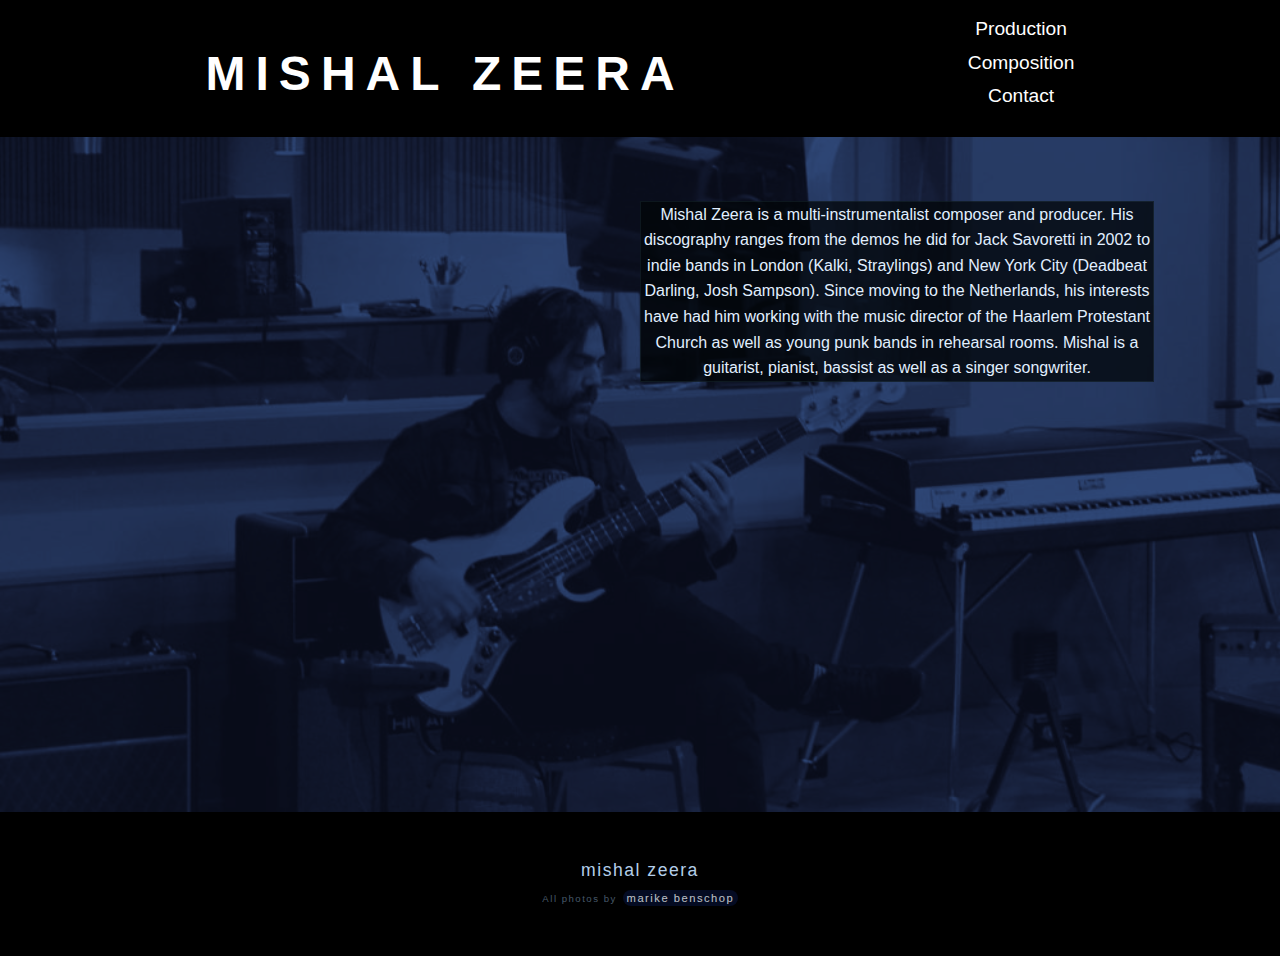
<file: index.html>
<!DOCTYPE html>
<html lang="en-US">
  <head>
    <meta charset="utf-8" />
    <meta name="viewport" content="width=device-width" />
    <title>Mishal Zeera | Music Producer</title>
    <link
      rel="stylesheet"
      href="https://use.fontawesome.com/releases/v5.15.3/css/all.css"
      integrity="sha384-SZXxX4whJ79/gErwcOYf+zWLeJdY/qpuqC4cAa9rOGUstPomtqpuNWT9wdPEn2fk"
      crossorigin="anonymous"
    />
    <link href="assets/css/style.css" rel="stylesheet" type="text/css" />
  </head>

  <body>
    <!-- Header and nav, common throughout the site -->
    <header>
      <div class="container nav-box">
        <h1><a href="index.html">Mishal Zeera</a></h1>
        <nav>
          <ul class="list-outer">
            <li class="list-item"><a href="prod.html">Production</a></li>
            <li class="list-item"><a href="compose.html">Composition</a></li>
            <li class="list-item"><a href="contact.html">Contact</a></li>
          </ul>
        </nav>
      </div>
    </header>

    <!-- 'Section' to denote main body content -->
    <section>
      <!-- Throughout the site, use of background images to provide main context for content -->
      <div class="img-background index-img">
        <!-- Throughout the site, container class keeps content aligned along a central axis, allowing for greater cohesion at all viewport settings -->
        <div class="container">
          <div class="body-content">
            <!-- 'text-large' and 'text-small' combined with the display:none property at different viewports keep the content from being distracting at smaller sizes - ideally the focus should be on the audio clips  -->
            <p class="text-large index-text">
              Mishal Zeera is a multi-instrumentalist composer and producer. His discography
              ranges from the demos he did for Jack Savoretti in 2002 to indie
              bands in London (Kalki, Straylings) and New York City (Deadbeat
              Darling, Josh Sampson). Since moving to the
              Netherlands, his interests have had him working with the music
              director of the Haarlem Protestant Church as well as young punk
              bands in rehearsal rooms. Mishal is a guitarist, pianist, bassist
              as well as a singer songwriter.
            </p>

            <p class="text-small">Welcome!</p>
          </div>
        </div>
      </div>
    </section>

    <footer>
      <div class="container">
        <div class="footer-box">
          <span class="ctext"
            ><i class="fas fa-copyright"></i> Mishal Zeera</span
          >
          <a href="contact.html" class="envelope-icon"
            ><i class="far fa-envelope"></i
          ></a>
          <!-- Link to the photographers website -->
          <p class="marike-credit">
            All photos by
            <a
              href="https://marikebenschop.com/"
              target="_blank"
              class="marike-link"
              >Marike Benschop</a
            >
          </p>
        </div>
      </div>
    </footer>
  </body>
</html>
</file>
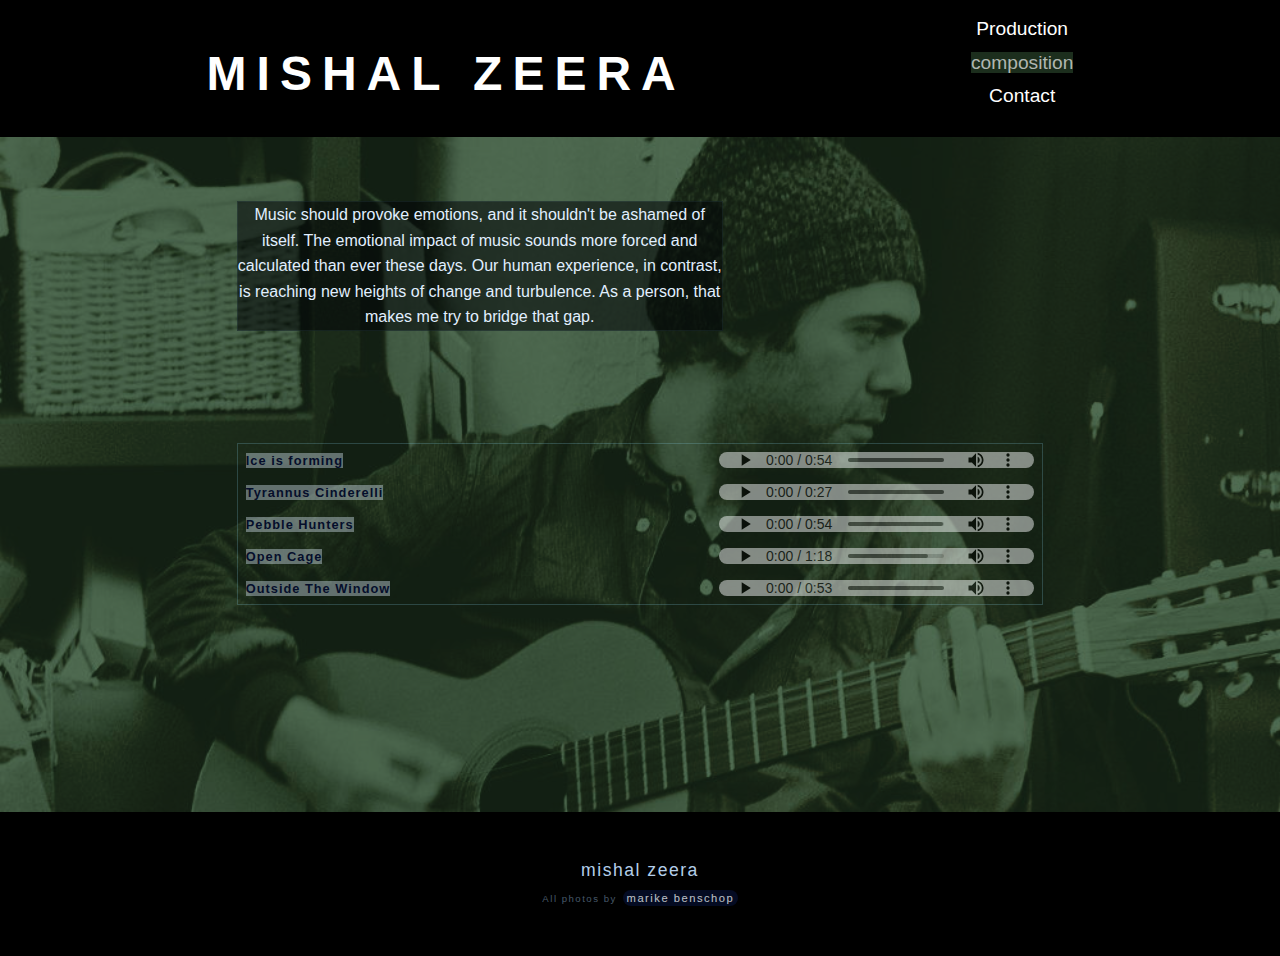
<file: compose.html>
<!DOCTYPE html>
<html lang="en-US">
  <head>
    <meta charset="utf-8" />
    <meta name="viewport" content="width=device-width" />
    <title>Mishal Zeera | Music Producer</title>
    <link
      rel="stylesheet"
      href="https://use.fontawesome.com/releases/v5.15.3/css/all.css"
      integrity="sha384-SZXxX4whJ79/gErwcOYf+zWLeJdY/qpuqC4cAa9rOGUstPomtqpuNWT9wdPEn2fk"
      crossorigin="anonymous"
    />
    <link href="assets/css/style.css" rel="stylesheet" type="text/css" />
  </head>

  <body>
    <header>
      <div class="container nav-box">
        <h1><a href="index.html">Mishal Zeera</a></h1>
        <nav>
          <ul class="list-outer">
            <li class="list-item"><a href="prod.html">Production</a></li>
            <li class="list-item">
              <a href="compose.html" class="comp-active">Composition</a>
            </li>
            <li class="list-item"><a href="contact.html">Contact</a></li>
          </ul>
        </nav>
      </div>
    </header>

    <section>
      <div class="img-background comp-img">
        <div class="container">
          <div class="body-content">
            <p class="text-large comp-text">
              Music should provoke emotions, and it shouldn't be ashamed of
              itself. The emotional impact of music sounds more forced and
              calculated than ever these days. Our human experience, in contrast,
              is reaching new heights of change and turbulence. As a person,
              that makes me try to bridge that gap.
            </p>

            <!-- Audio section>>>>>>>>>>>>>>>>>>>>>>>>>>>>> -->

            <div class="audio-section" aria-label="Audio Player" role="region">
              <div class="audio-units">
                <label for="ice" class="audio-labels">Ice is forming</label>
                <audio controls id="ice">
                  <source src="assets/audio/if-sf.mp3" type="audio/mpeg" />
                  Your browser does not support the audio element.
                </audio>
              </div>

              <div class="audio-units">
                <label for="tc" class="audio-labels">Tyrannus Cinderelli</label>
                <audio controls id="tc">
                  <source src="assets/audio/tc-sf.mp3" type="audio/mpeg" />
                  Your browser does not support the audio element.
                </audio>
              </div>

              <div class="audio-units">
                <label for="ph" class="audio-labels">Pebble Hunters</label>
                <audio controls id="ph">
                  <source src="assets/audio/ph-peb.mp3" type="audio/mpeg" />
                  Your browser does not support the audio element.
                </audio>
              </div>

              <div class="audio-units">
                <label for="oc" class="audio-labels">Open Cage</label>
                <audio controls id="oc">
                  <source src="assets/audio/oc-sf.mp3" type="audio/mpeg" />
                  Your browser does not support the audio element.
                </audio>
              </div>

              <div class="audio-units">
                <label for="ow" class="audio-labels">Outside The Window</label>
                <audio controls id="ow">
                  <source src="assets/audio/ow-sf.mp3" type="audio/mpeg" />
                  Your browser does not support the audio element.
                </audio>
              </div>
            </div>
          </div>
        </div>
      </div>
    </section>

    <footer>
      <div class="container">
        <div class="footer-box">
          <span class="ctext"
            ><i class="fas fa-copyright"></i> Mishal Zeera</span
          >
          <a href="contact.html" class="envelope-icon"
            ><i class="far fa-envelope"></i
          ></a>
          <p class="marike-credit">
            All photos by
            <a
              href="https://marikebenschop.com/"
              target="_blank"
              class="marike-link"
              >Marike Benschop</a
            >
          </p>
        </div>
      </div>
    </footer>
  </body>
</html>
</file>
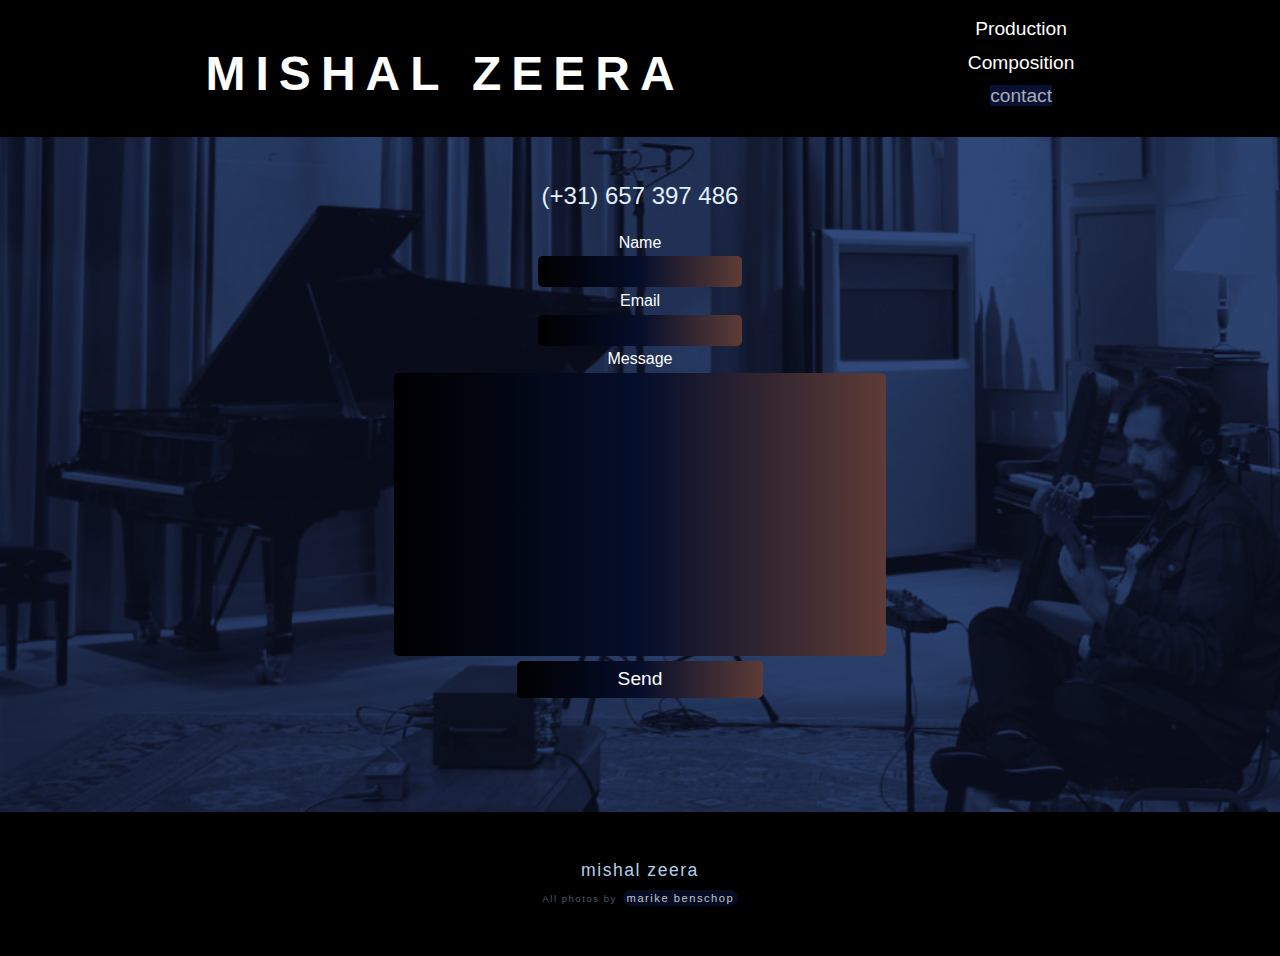
<file: contact.html>
<!DOCTYPE html>
<html lang="en-US">
  <head>
    <meta charset="utf-8" />
    <meta name="viewport" content="width=device-width" />
    <title>Mishal Zeera | Music Producer</title>
    <link
      rel="stylesheet"
      href="https://use.fontawesome.com/releases/v5.15.3/css/all.css"
      integrity="sha384-SZXxX4whJ79/gErwcOYf+zWLeJdY/qpuqC4cAa9rOGUstPomtqpuNWT9wdPEn2fk"
      crossorigin="anonymous"
    />
    <link href="assets/css/style.css" rel="stylesheet" type="text/css" />
  </head>

  <body>
    <header>
      <div class="container nav-box">
        <h1><a href="index.html">Mishal Zeera</a></h1>
        <nav>
          <ul class="list-outer">
            <li class="list-item"><a href="prod.html">Production</a></li>
            <li class="list-item"><a href="compose.html">Composition</a></li>
            <li class="list-item">
              <a href="contact.html" class="cont-active">Contact</a>
            </li>
          </ul>
        </nav>
      </div>
    </header>

    <section>
      <div class="img-background contact-img">
        <div class="container">
          <!-- 'contact-box' is the form container, so as to include the h2 in any positioning needed -->
          <div class="contact-box">
            <h2 class="number">(+31) 657 397 486</h2>

            <form method="POST" action="mailto:mishal.zeera@gmail.com" class="form-container">
              <label for="name">Name</label>
              <input id="name" aria-label="Name" type="text" name="name" />
              <label for="email">Email</label>
              <input id="email" aria-label="Email" type="email" name="email" />
              <label for="message">Message</label>
              <textarea
                id="message"
                aria-label="Message"
                name="message"
                cols="30"
                rows="10"
              ></textarea>
              <button class="btn">Send</button>
            </form>
          </div>
        </div>
      </div>
    </section>

    <footer>
      <div class="container">
        <div class="footer-box">
          <span class="ctext"
            ><i class="fas fa-copyright"></i> Mishal Zeera</span
          >
          <a href="contact.html" class="envelope-icon"
            ><i class="far fa-envelope"></i
          ></a>
          <p class="marike-credit">
            All photos by
            <a
              href="https://marikebenschop.com/"
              target="_blank"
              class="marike-link"
              >Marike Benschop</a
            >
          </p>
        </div>
      </div>
    </footer>
  </body>
</html>
</file>
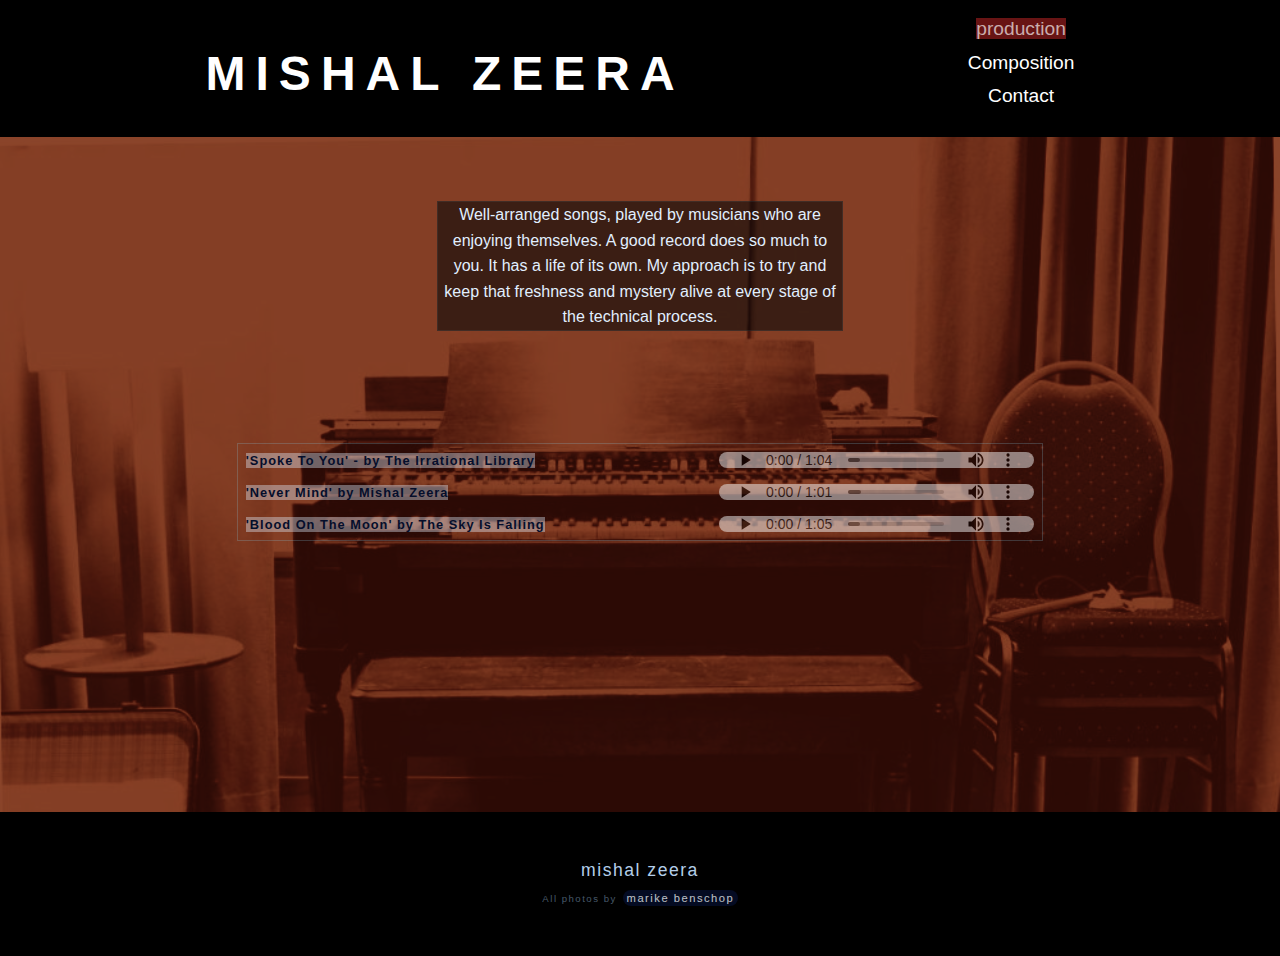
<file: prod.html>
<!DOCTYPE html>
<html lang="en-US">
  <head>
    <meta charset="utf-8" />
    <meta name="viewport" content="width=device-width" />
    <title>Mishal Zeera | Music Producer</title>
    <link
      rel="stylesheet"
      href="https://use.fontawesome.com/releases/v5.15.3/css/all.css"
      integrity="sha384-SZXxX4whJ79/gErwcOYf+zWLeJdY/qpuqC4cAa9rOGUstPomtqpuNWT9wdPEn2fk"
      crossorigin="anonymous"
    />
    <link href="assets/css/style.css" rel="stylesheet" type="text/css" />
  </head>

  <body>
    <header>
      <div class="container nav-box">
        <h1><a href="index.html">Mishal Zeera</a></h1>
        <nav>
          <ul class="list-outer">
            <li class="list-item">
              <a href="prod.html" class="prod-active">Production</a>
            </li>
            <li class="list-item"><a href="compose.html">Composition</a></li>
            <li class="list-item"><a href="contact.html">Contact</a></li>
          </ul>
        </nav>
      </div>
    </header>

    <section>
      <div class="img-background prod-img">
        <div class="container">
          <div class="body-content">
            <p class="text-large prod-text">
              Well-arranged songs, played by musicians who are enjoying
              themselves. A good record does so much to you. It has a life of
              its own. My approach is to try and keep that freshness and mystery
              alive at every stage of the technical process.
            </p>

            <!-- Audio section>>>>>>>>>>>>>>>>>>> -->

            <div class="audio-section" aria-label="Audio Player" role="region">
              <div class="audio-units">
                <label for="spoke" class="audio-labels"
                  >'Spoke To You' - by The Irrational Library</label
                >
                <audio controls id="spoke">
                  <source src="assets/audio/s-il.mp3" type="audio/mpeg" />
                  Your browser does not support the audio element.
                </audio>
              </div>

              <div class="audio-units">
                <label for="nm" class="audio-labels"
                  >'Never Mind' by Mishal Zeera</label
                >
                <audio controls id="nm">
                  <source src="assets/audio/mz-nm.mp3" type="audio/mpeg" />
                  Your browser does not support the audio element.
                </audio>
              </div>

              <div class="audio-units">
                <label for="moon" class="audio-labels"
                  >'Blood On The Moon' by The Sky Is Falling</label
                >
                <audio controls id="moon">
                  <source src="assets/audio/bm-sf.mp3" type="audio/mpeg" />
                  Your browser does not support the audio element.
                </audio>
              </div>
            </div>
          </div>
        </div>
      </div>
    </section>

    <footer>
      <div class="container">
        <div class="footer-box">
          <span class="ctext"
            ><i class="fas fa-copyright"></i> Mishal Zeera</span
          >
          <a href="contact.html" class="envelope-icon"
            ><i class="far fa-envelope"></i
          ></a>
          <p class="marike-credit">
            All photos by
            <a
              href="https://marikebenschop.com/"
              target="_blank"
              class="marike-link"
              >Marike Benschop</a
            >
          </p>
        </div>
      </div>
    </footer>
  </body>
</html>
</file>
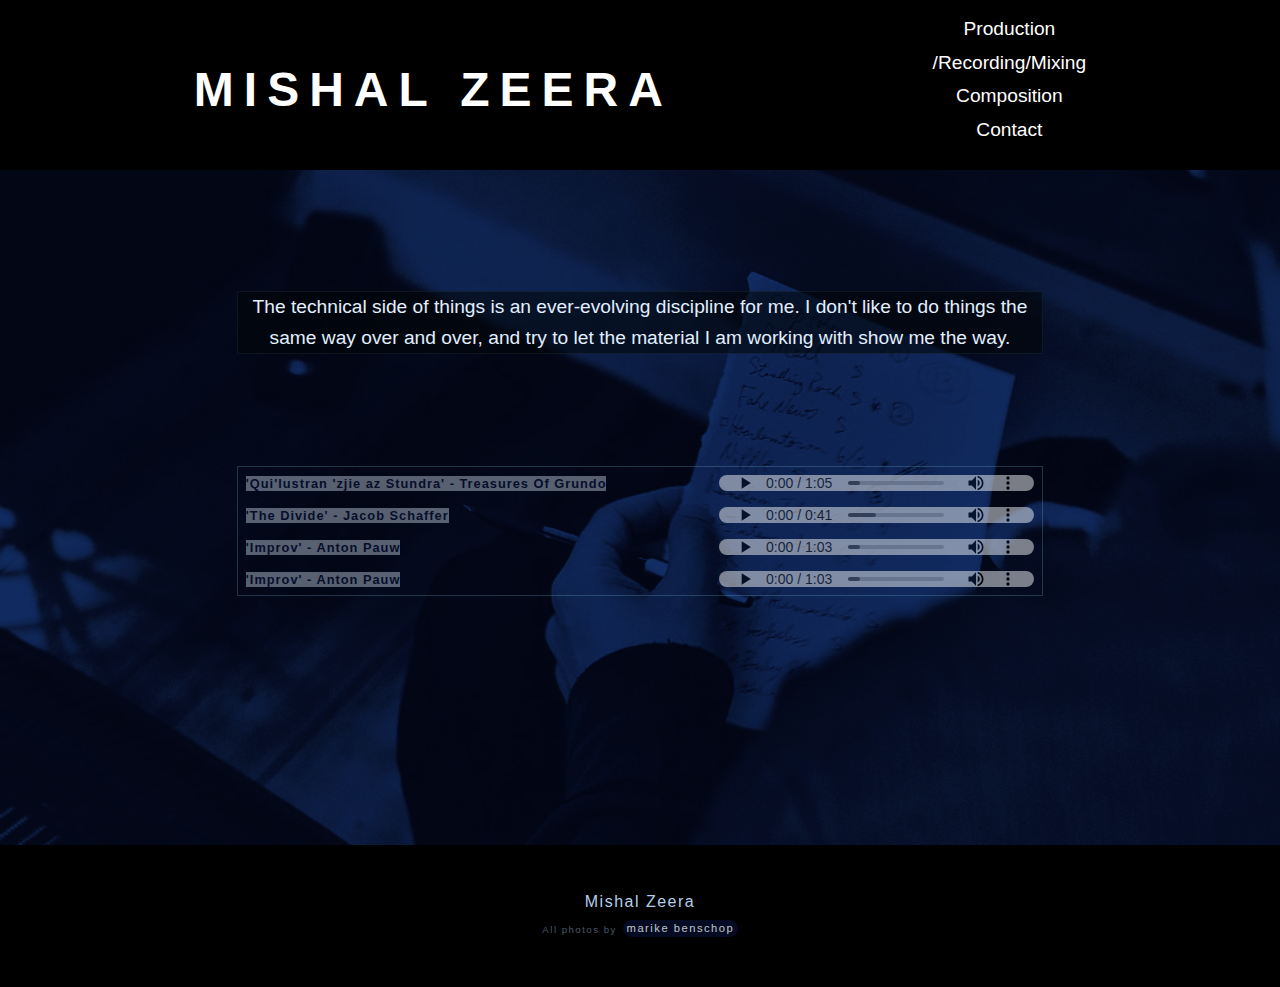
<file: recmix.html>
<!DOCTYPE html>
<html lang="en-US">
  <head>
    <meta charset="utf-8" />
    <meta name="viewport" content="width=device-width" />
    <title>Mishal Zeera | Music Producer</title>
    <link
      rel="stylesheet"
      href="https://use.fontawesome.com/releases/v5.15.3/css/all.css"
      integrity="sha384-SZXxX4whJ79/gErwcOYf+zWLeJdY/qpuqC4cAa9rOGUstPomtqpuNWT9wdPEn2fk"
      crossorigin="anonymous"
    />
    <link href="assets/css/style.css" rel="stylesheet" type="text/css" />
  </head>

  <body>
    <header>
      <div class="container nav-box">
        <h1><a href="index.html">Mishal Zeera</a></h1>
        <nav>
          <ul class="list-outer">
            <li class="list-item"><a href="prod.html">Production</a></li>
            <li class="list-item rec-mix">
              <a href="recmix.html">/Recording/Mixing</a>
            </li>
            <li class="list-item"><a href="compose.html">Composition</a></li>
            <li class="list-item"><a href="contact.html">Contact</a></li>
          </ul>
        </nav>
      </div>
    </header>

    <section>
      <div class="img-background recmix-img">
        <div class="container">
          <div class="body-content">
            <p class="text-large">
              The technical side of things is an ever-evolving discipline for
              me. I don't like to do things the same way over and over, and try
              to let the material I am working with show me the way.
            </p>

            <p class="text-small">Mixed by Mishal Zeera</p>

            <div class="audio-section">
              <div class="audio-units">
                <label for="tg-q" class="audio-labels"
                  >'Qui'lustran 'zjie az Stundra' - Treasures Of Grundo</label
                >
                <audio controls id="tg-q">
                  <source src="assets/audio/tg-quilu.mp3" type="audio/mpeg" />
                  Your browser does not support the audio element.
                </audio>
              </div>

              <div class="audio-units">
                <label for="divide" class="audio-labels"
                  >'The Divide' - Jacob Schaffer</label
                >
                <audio controls id="divide">
                  <source src="assets/audio/os-js.mp3" type="audio/mpeg" />
                  Your browser does not support the audio element.
                </audio>
              </div>

              <div class="audio-units">
                <label for="improv" class="audio-labels"
                  >'Improv' - Anton Pauw</label
                >
                <audio controls id="improv">
                  <source src="assets/audio/i-pauw.mp3" type="audio/mpeg" />
                  Your browser does not support the audio element.
                </audio>
              </div>

              <div class="audio-units">
                <label for="improv" class="audio-labels"
                  >'Improv' - Anton Pauw</label
                >
                <audio controls id="improv">
                  <source src="assets/audio/i-pauw.mp3" type="audio/mpeg" />
                  Your browser does not support the audio element.
                </audio>
              </div>
            </div>
          </div>
        </div>
      </div>
    </section>

    <footer>
      <div class="container">
        <div class="footer-box">
          <span><i class="fas fa-copyright"></i> Mishal Zeera</span>
          <a href="contact.html" class="envelope-icon"
            ><i class="far fa-envelope"></i
          ></a>
          <p class="marike-credit">
            All photos by
            <a
              href="https://marikebenschop.com/"
              target="_blank"
              class="marike-link"
              >Marike Benschop</a
            >
          </p>
        </div>
      </div>
    </footer>
  </body>
</html>
</file>
<file: assets/css/style.css>
/* --------------------------
Global styles and settings
-------------------------- */

* {
    margin: 0;
    padding: 0;
}

body {
    display: flex;
    flex-direction: column;
    background: rgb(27, 27, 27);
    color: #e1efff;
    font-family: Arial, Helvetica, sans-serif;
}


.container {

    display: flex;
    flex-direction: column;
    justify-content: center;
    align-items: center;
    width: 90%;
    margin: 0 auto;
    text-align: center;
}

a {
    color: white;
    text-decoration: none;
    transition: color 300ms ease-in-out;
}

a:hover,
a:focus {
    color: #596e83;
    text-decoration: none;

}

p {
    line-height: 1.6;
    font-size: 1.2rem;
}


/* --------------------------
Header (with Nav)
-------------------------- */
header {
    background: black;
    color: #e1efff;
}


h1 {
    font-size: 2rem;
    text-transform: uppercase;
    letter-spacing: 3px;
    
}

/* Note - @media queries on this stylesheet are organised in separate sections rather than in a single grouping at the end. Largely because the images all needed different positioning settings and it was easier to keep track of when they were close by. Also, while learning different techniques it was useful to have the modified properties visible.  */

@media (min-width: 500px) {
    h1 {
        font-size: 3rem;
        letter-spacing: 10px;
        padding-top: .2em;
    }
}

/* Nav */

.list-outer {
    list-style: none;
    padding: .5em;
    padding-bottom: .5em;
}

.list-item {
    font-size: 1rem;
    margin-bottom: .2em;
}

@media (min-width: 500px) {
    
    .nav-box {
        display: flex;
        flex-direction: row;
        justify-content: space-around;
    }

    .list-outer {
        display: inline;
    }

    .list-item {
        font-size: 1.2rem;
        margin-bottom: .6em;
    }
}

@media (max-width: 500px) {
    .nav-box {
        display: flex;
        width: 100%;
        flex-direction: row-reverse;
        justify-content: space-between;
        text-align: left;
       
        
    }

    nav {
        min-width: 40%;
    }

    h1{
        flex-basis: 40%;
        text-align:center;
    }

    h1 > a {
        color:rgba(225, 239, 255, 0.76);
    }


}

.cont-active,
.cont-active:hover,
.cont-active:focus {
    color: rgba(255, 255, 255, 0.664);
    background: #0a1a50a6;
    text-transform: lowercase;
   

}

.prod-active,
.prod-active:hover,
.prod-active:focus {
    color: rgba(255, 255, 255, 0.664);
    background: #861a1ac5;
    text-transform: lowercase;
  

}

.comp-active,
.comp-active:hover,
.comp-active:focus {
    color: rgba(255, 255, 255, 0.664);
    background: #1c2e1d;
    text-transform: lowercase;
    

}

@media (max-width: 500px) {
    .cont-active,
    .prod-active,
    .comp-active {
        font-size: 1rem;
    }
}

/* --------------------------
      Img backgrounds
-------------------------- */

.index-img {
    background-color: #050e2bde;
    background-image: url(../images/index.jpg);
    background-blend-mode: soft-light;
    background-position: bottom;
    

}



.prod-img {
    background-color: #4b160c;
    background-image: url(../images/prod.jpg);
    background-blend-mode: soft-light;
    background-position: center;
}

@media (min-width: 790px) {
    .index-img {
        background-position: center;
    }

    .prod-img {
        background-position: top;
    }
}

.recmix-img {
    background-color: #050e2b;
    background-image: url(../images/recmix.jpg);
    background-blend-mode: soft-light;
    background-position: center;
}

.comp-img {
    background-color: #1c2e1d;
    background-image: url(../images/compose.jpg);
    background-blend-mode: soft-light;
    background-position: top;
    
}

.contact-img {
    background-color: #050e2bde;
    background-image: url(../images/contact.jpg);
    background-blend-mode: soft-light;
    background-position: left;
    
}


.img-background {
    display: block;
    max-width: 100%;
    background-size: cover;
    width: 100%;
    height: 75vh;
}

/* ---------------------------------
Body content
--------------------------------- */


.body-content {

    max-width: 90%;
    height: 80vh;

}



.text-large {
    margin-top: 15%;
    /* background-color: #596e8371; */
    background-color: #0105088e;
    border: 1px solid rgba(135, 207, 235, 0.082);

}

.index-text {
    max-width: 40%;
    padding-top: 0;
    /* background-color: #596e8371; */
    background-color: #010508be;
    position: absolute;
    margin-top: 5%;
    margin-left: auto;
    font-size: .8rem;
}

.prod-text {
    max-width: 50%;
    margin: 8% auto;
}

.comp-text {
    max-width: 60%;
    margin: 8% auto 0 0;
}


@media (max-width: 500px) {
    .text-large {
        display: none;
    }

    .text-small {
        margin: .5em 0;
        display: block;
        font-size: 1.2rem;
    }

 i {
     display: none;
 }


    .ind-link1 {
        color: red;
    }

    .ind-link2 {
        color: green;
    }

    .ind-link3 {
        color: blue;
    }

}

@media (min-width: 500px) {
    .text-small {
        display: none;
    }

}

@media (min-width: 680px) {

    .index-text,
    .prod-text,
    .comp-text {
        font-size: 1rem;
    }
}

@media (min-width: 800px) {
    .body-content {
        max-width: 80%;
    }
}

@media (min-width: 1000px) {
    .body-content {
        max-width: 70%;
    }
}

.audio-section {
    margin: 7em auto;

    display: flex;
    flex-direction: column;
    max-height: 40vh;
    border: 1px solid rgba(135, 207, 235, 0.233);


}

.audio-units {
    display: flex;
    justify-content: space-between;
    align-items: center;
    margin: .5em;

}

.audio-labels {

    margin-right: 2.5em;
    font-size: .8rem;
    font-weight: bold;
    text-align: left;
    letter-spacing: 1px;
    background-color: rgba(225, 239, 255, 0.39);
    color: #050e2b;


}

audio {
    border-radius: 0px;
    height: 1em;
    width: 40%;
    opacity: .5;

}

@media (max-height: 500px) {
    audio {
        max-width: 2%;
    }
}

/* ---------------------------------
Contact section and Form
--------------------------------- */

.number {
    font-weight: lighter;
}

.contact-box {
    max-width: 70%;
    margin: 0 auto;
    padding-top: 5vh;
}



.contact-box h2 {
    margin-bottom: 1em;
}

form {
    
    max-height: 60vh;
    
}

@media (max-width: 500px) {
    .contact-box {
       padding-top: 2vh;
    }

    .contact-box h2 {
            margin-bottom: .5em;
        }

}


form * {
    font-style: inherit;
    font-size: 1.2rem;
    width: 100%;
    margin-bottom: .3em;
    border: 0;
    padding: .4em;
    border-radius: 5px;
    background-image: linear-gradient(to right, black, #050e2b, hsl(9, 27%, 29%));
    color: white;

}

@media (max-width: 500px) {
    form * {
        font-size: 1rem;
    }
}

input {
   max-width: 12em;
   font-size: 1rem;
}

label {
    background: none;
}

textarea {
    font-family: Arial, Helvetica, sans-serif;
    width: 30em;
    font-size: 1rem;
    resize: none;
    min-height: 30vh;
   
}


form label {
    font-size: 1em;
    padding: 0;
}

.btn {
    font-size: 1.2rem;
    margin-bottom: 0;
    width: 50%;
    transition: color 300ms ease-in-out;
}

@media (max-width: 500px) {

    .btn {
    font-size: 1rem;
}
}

.btn:hover,
.btn:focus {
    color: #596e83;
    cursor: pointer;
    background-image: radial-gradient(black, #050e2b, hsl(9, 27%, 29%));

}


.form-container {

    display: flex;
    flex-direction: column;
    align-items: center;
    box-sizing: border-box;


}

form {
    margin-bottom: 15vh;
}



/* --------------------------
Footer
-------------------------- */

footer {
    
    background: black;
    min-height: 5rem;
    vertical-align: bottom;
    margin-top: auto;
}



.footer-box {
    color: #b3cee9;
    display: inline-block;
    margin: 2em auto;
    padding: 1em 0;
    letter-spacing: 1.5px;

}

.ctext {
    text-transform: lowercase;
    font-size: 1.1rem;
}

.envelope-icon {
    color: #b3cee9;
    transition: color 300ms ease-in-out;
}

.envelope-icon:hover,
.envelope-icon:focus {
    color: #1f3068;
}

.marike-credit {
    color: #596e83;
    font-size: .6rem;
    letter-spacing: 1.5px;
    margin-top: 1em;
    opacity: .8;
}


.marike-link {
    background-color: #050e2b;
    padding: .2em .3em;
    border-radius: 10px;
    color: #eaf1f8;
    font-size: .7rem;
    margin-left: .2em;
    text-transform: lowercase;
}
</file>
